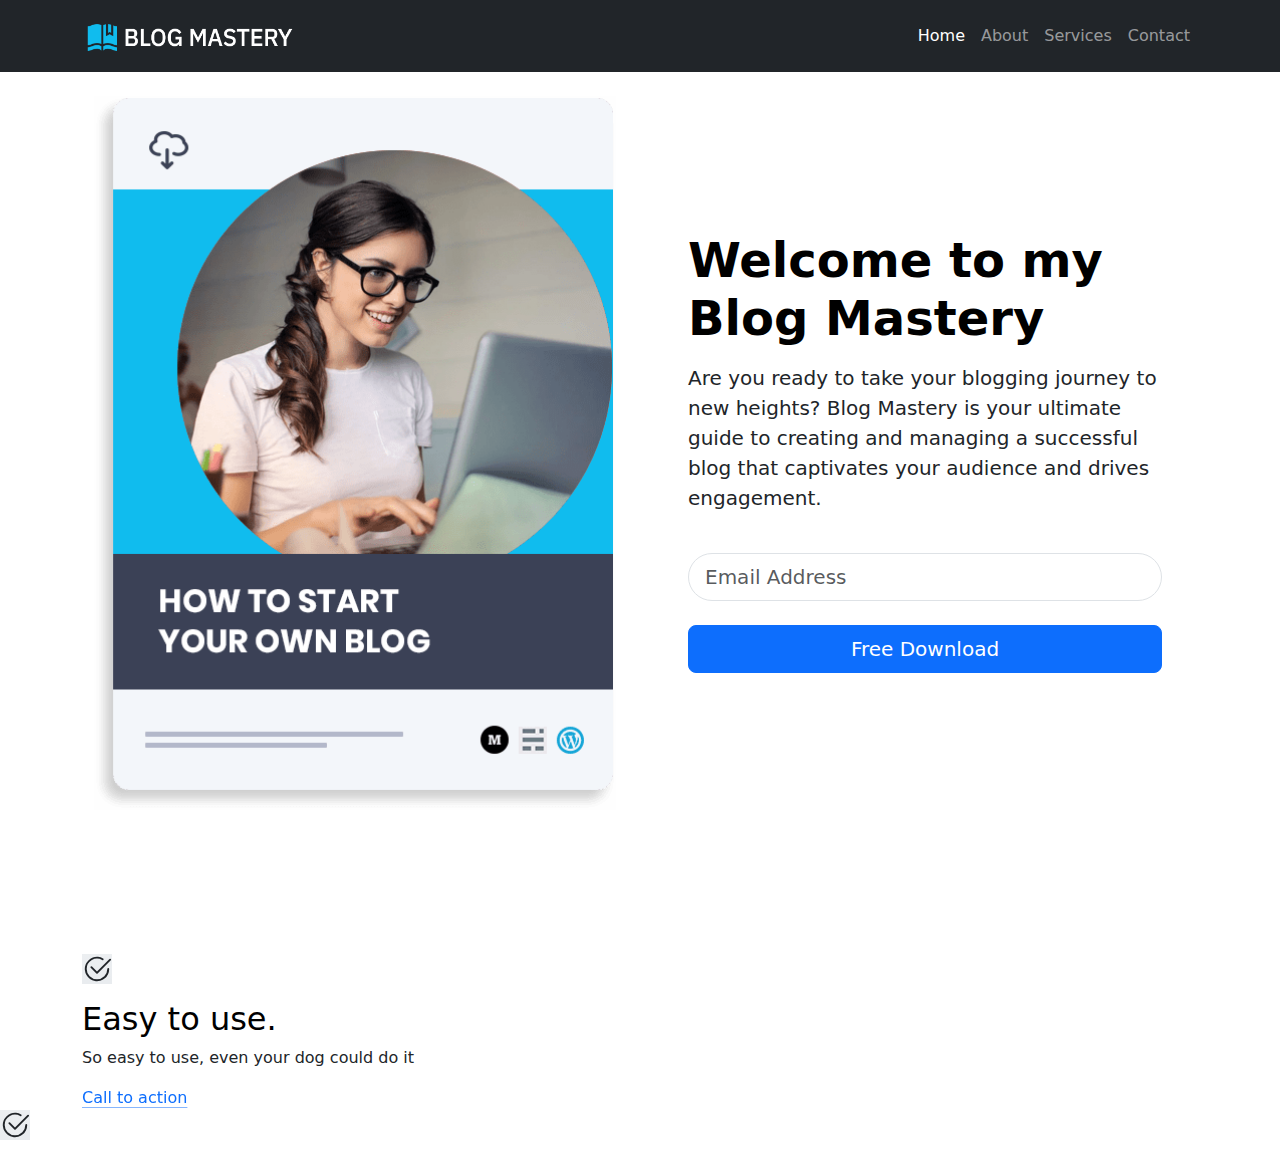
<file: index.html>
<!DOCTYPE html>
<html lang="en">
  <head>
    <meta charset="UTF-8" />
    <meta name="viewport" content="width=device-width, initial-scale=1.0" />
    <title>My First Ebook.com</title>

    <!-- Google Fonts -->
    <link
      rel="stylesheet"
      href="https://fonts.googleapis.com/css2?family=Open+Sans:wght@400;600;700&display=swap"
    />

    <!-- Bootstrap CSS -->
    <link rel="stylesheet" href="css/bootstrap.min.css" />
    <link rel="stylesheet" href="css/styles.css" />
  </head>
  <body>
    <!-- Navbar -->
    <nav class="navbar navbar-expand-lg fixed-top navbar-dark bg-dark">
      <div class="container">
        <!-- Logo -->
        <a href="index.html" class="navbar-brand">
          <img src="images/logo.png" alt="Logo" width="225" />
        </a>

        <!-- Navbar Toggler Button -->
        <button
          class="navbar-toggler"
          type="button"
          data-bs-toggle="collapse"
          data-bs-target="#navbarNavDropdown"
          aria-controls="navbarNavDropdown"
          aria-expanded="false"
          aria-label="Toggle navigation"
        >
          <span class="navbar-toggler-icon"></span>
        </button>

        <!-- Navbar Links -->
        <div class="collapse navbar-collapse" id="navbarNavDropdown">
          <ul class="navbar-nav ms-auto">
            <li class="nav-item">
              <a class="nav-link active" href="#">Home</a>
            </li>
            <li class="nav-item">
              <a class="nav-link" href="#">About</a>
            </li>
            <li class="nav-item">
              <a class="nav-link" href="#">Services</a>
            </li>
            <li class="nav-item">
              <a class="nav-link" href="#">Contact</a>
            </li>
          </ul>
        </div>
      </div>
    </nav>

    <!-- Header Section -->
    <div class="main">
      <div class="container col-xxl-8 px-4 py-5">
        <div class="row flex-lg-row align-items-center g-5 py-5">
          <div class="col-10 col-sm-8 col-lg-6">
            <div class="image-container">
              <img
                src="images/header-ebook.png"
                alt="Header Image"
                class="header-img d-block img-fluid"
                width="700"
                height="500"
                loading="lazy"
                style="float: left; margin-right: 30px"
              />
            </div>
          </div>

          <!-- Text Content -->
          <div class="col-lg-6">
            <div
              class="text-container p-4 d-flex flex-column justify-content-center"
            >
              <h1
                class="header-h1 display-5 fw-bold text-body-emphasis ih-1 mb-3"
              >
                Welcome to my Blog Mastery
              </h1>
              <p class="header-p lead">
                Are you ready to take your blogging journey to new heights? Blog
                Mastery is your ultimate guide to creating and managing a
                successful blog that captivates your audience and drives
                engagement.
              </p>

              <!-- Form -->

              <div class="form-container text-center">
                <form>
                  <div class="my-4">
                    <input
                      type="email"
                      class="form-control form-control-lg rounded-5"
                      placeholder="Email Address"
                    />
                  </div>

                  <div class="d-grid">
                    <button class="btn btn-primary btn-lg text-white">
                      Free Download
                    </button>
                  </div>
                </form>
              </div>
            </div>
          </div>
        </div>
      </div>
    </div>

    <section id="features">
      <div class="container mt-5 id=features-3">
        <div class="row g-4 row-cols-1 row-cols-lg-3">
          <div class="feature col">
            <div
              class="icon-square feature-icon d-inline-flex align-items-center justify-content-center bg-body-secondary bg-gradient fs-2 mb-3"
            >
              <svg
                xmlns="http://www.w3.org/2000/svg"
                height="30"
                fill="currentColor"
                class="bi bi-check2-circle"
                viewBox="0 0 16 16"
                class="bg-info"
              >
                <path
                  d="M2.5 8a5.5 5.5 0 0 1 8.25-4.764.5.5 0 0 0 .5-.866A6.5 6.5 0 1 0 14.5 8a.5.5 0 0 0-1 0 5.5 5.5 0 1 1-11 0z"
                />
                <path
                  d="M15.354 3.354a.5.5 0 0 0-.708-.708L8 9.293 5.354 6.646a.5.5 0 1 0-.708.708l3 3a.5.5 0 0 0 .708 0l7-7z"
                />
              </svg>
            </div>

            <h3 class="fs-2 text-body-emphasis">
              Easy to use.
            </h3>
            <p>So easy to use, even your dog could do it</p>

            <a href="#" class="icon-link" >

              Call to action
            <svg class="bi">
              <use xlink:href="#chevron-right"></use>
            </svg>    
            </a>
          </div>
        </div>
      </div>

      <div class="feature col">
        <div   class="icon-square feature-icon d-inline-flex align-items-center justify-content-center bg-body-secondary bg-gradient fs-2 mb-3">
          <svg
          xmlns="http://www.w3.org/2000/svg"
          height="30"
          fill="currentColor"
          class="bi bi-check2-circle"
          viewBox="0 0 16 16"
          class="bg-info"
        >
          <path
            d="M2.5 8a5.5 5.5 0 0 1 8.25-4.764.5.5 0 0 0 .5-.866A6.5 6.5 0 1 0 14.5 8a.5.5 0 0 0-1 0 5.5 5.5 0 1 1-11 0z"
          />
          <path
            d="M15.354 3.354a.5.5 0 0 0-.708-.708L8 9.293 5.354 6.646a.5.5 0 1 0-.708.708l3 3a.5.5 0 0 0 .708 0l7-7z"
          />
        </svg>
        </div>
      </div>
    </section>

    <!-- Bootstrap JS (Make sure this is included for navbar toggling) -->
    <script src="js/bootstrap.bundle.min.js"></script>
  </body>
</html>
</file>
<file: css/styles.css>
.navbar, .navbar-hover{
    padding-top:1rem ;
    padding-bottom: 1rem;
}
</file>
